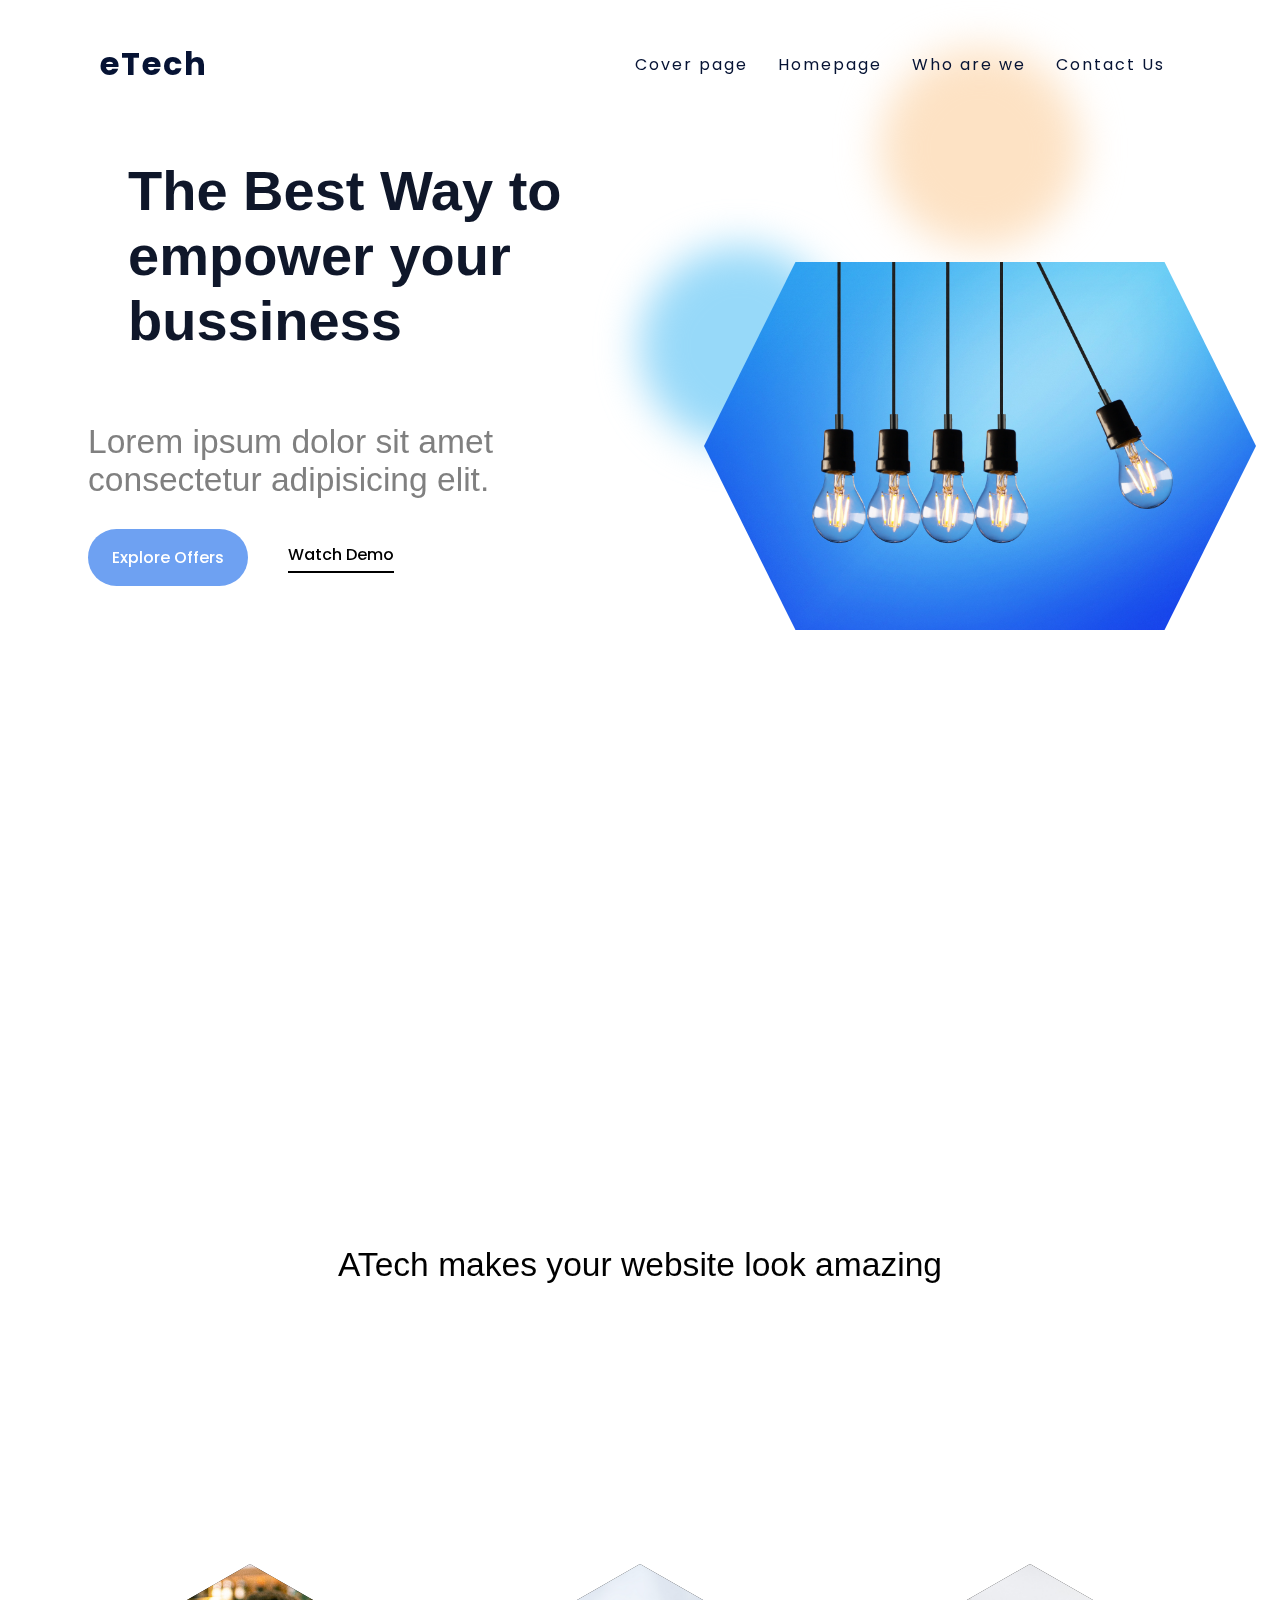
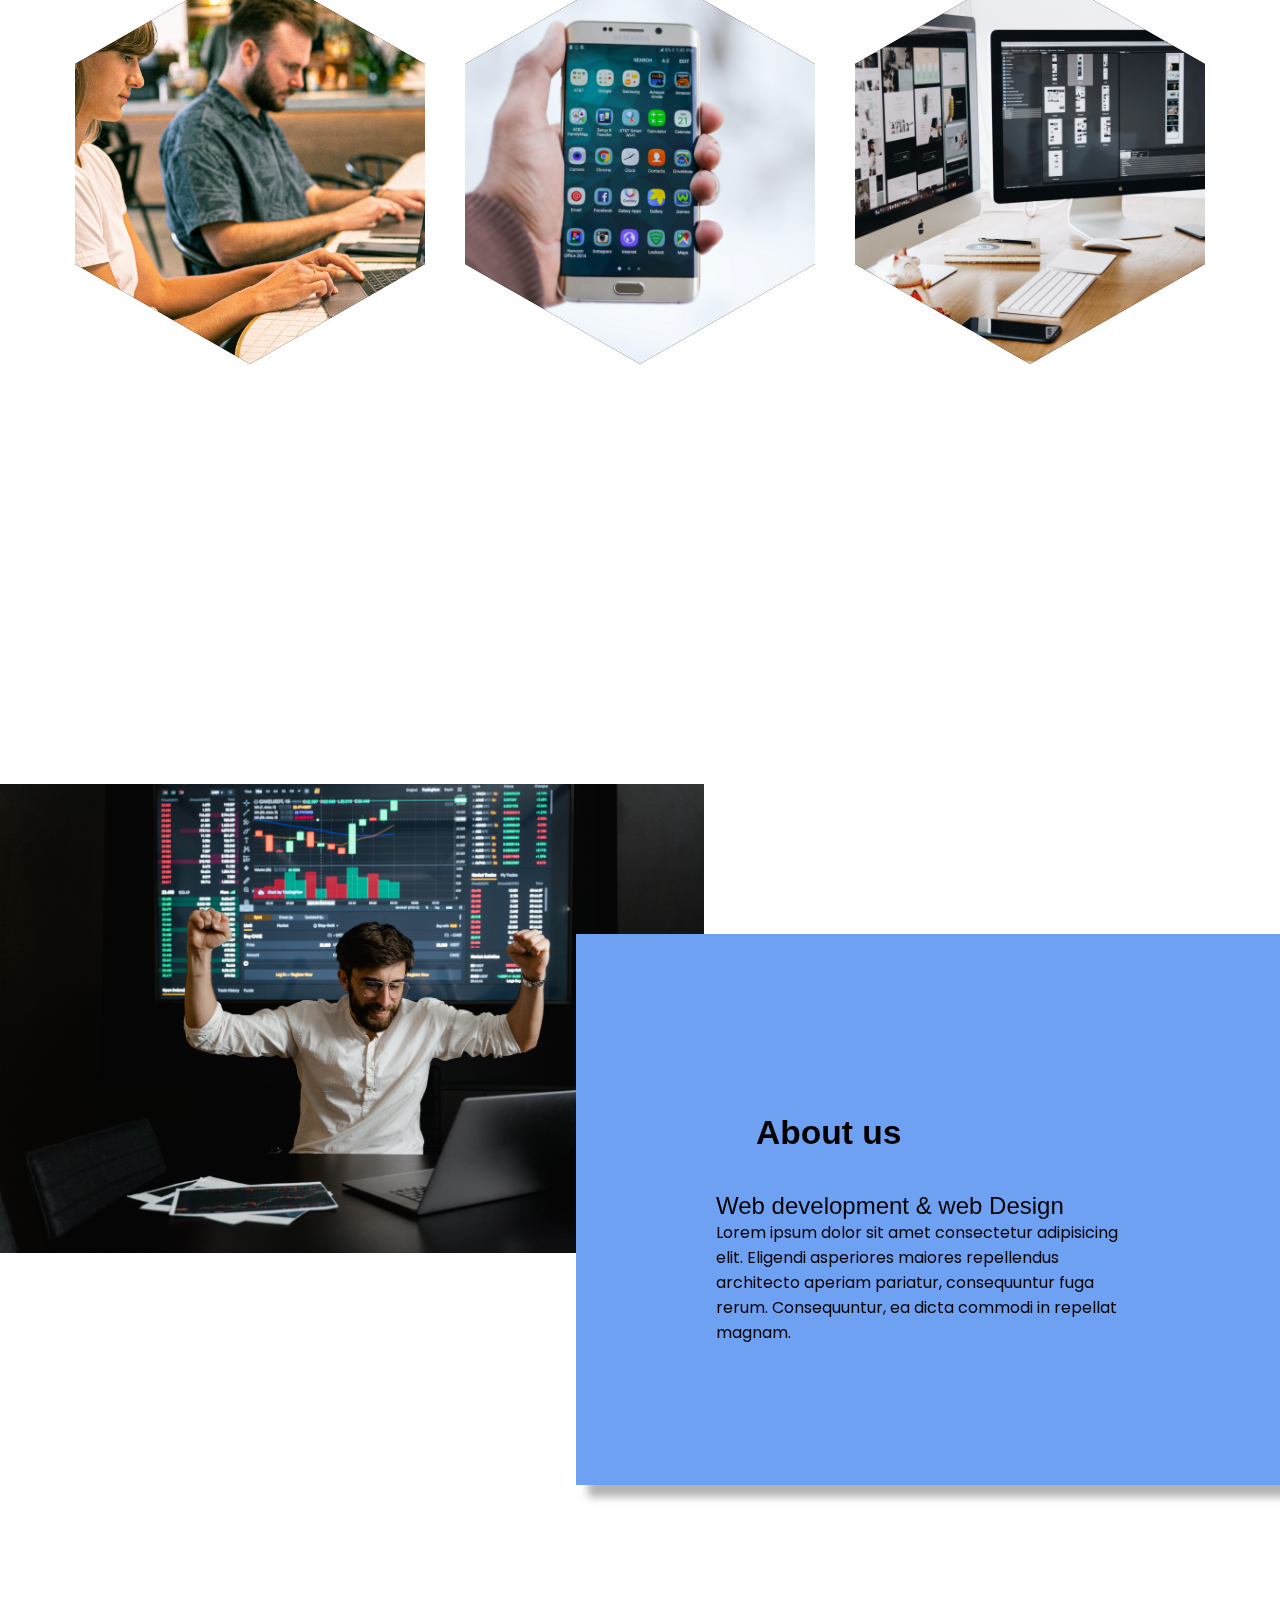
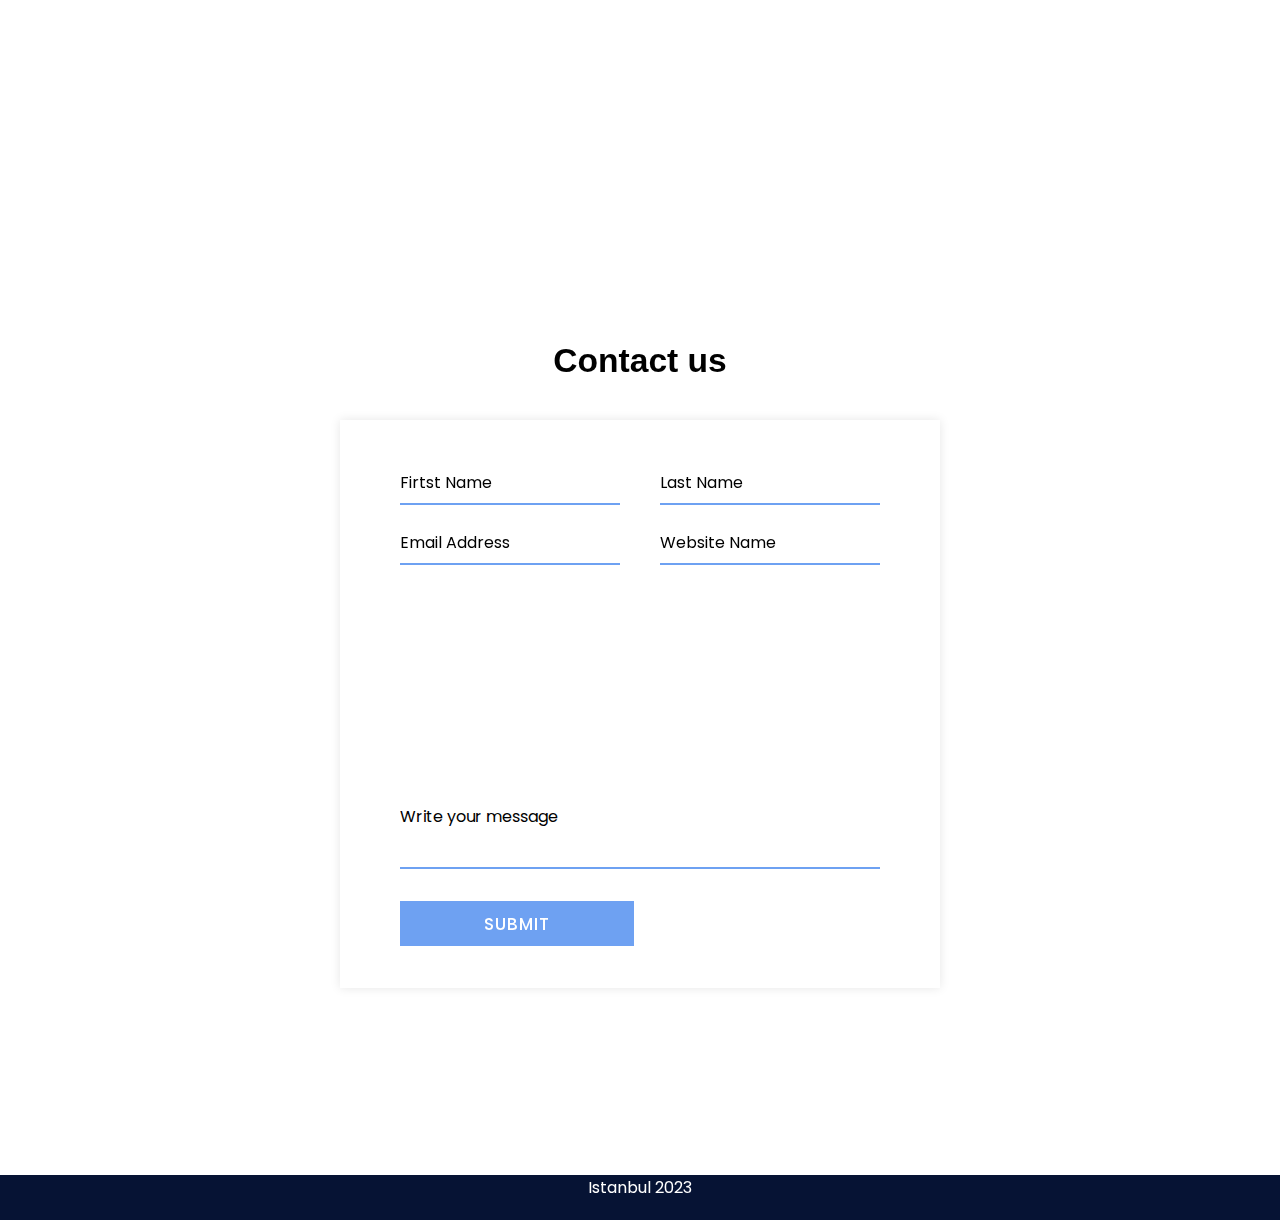
<file: aTech/index.html>
<!DOCTYPE html>
<html lang="en">
  <head>
    <meta charset="UTF-8" />
    <meta http-equiv="X-UA-Compatible" content="IE=edge" />
    <meta name="viewport" content="width=device-width, initial-scale=1.0" />
    <link rel="stylesheet" href="css/style.css" />
    <link
      rel="stylesheet"
      href="https://cdnjs.cloudflare.com/ajax/libs/font-awesome/5.15.3/css/all.min.css"
    />
    <title>aTech</title>
  </head>
  <body>
    <header>
      <a href="#" class="logo">eTech</a>
      <ul class="link">
        <li><a class="active" href="#">Cover page</a></li>
        <li><a href="#home">Homepage</a></li>
        <li><a href="#about">Who are we</a></li>
        <li><a href="#contact">Contact Us</a></li>
      </ul>
      <button class="menu" id="menu-bar">
        <div class="line"></div>
        <div class="line"></div>
        <div class="line"></div>
      </button>
    </header>

    <!-- ===== HOME =====  -->
    <main class="container home_wrapper">
      <section class="home">
        <div class="home__data">
          <h2 class="home__title">The Best Way to empower your bussiness</h2>
          <p class="home__desc">
            Lorem ipsum dolor sit amet consectetur adipisicing elit.
          </p>

          <div class="home__cta">
            <button class="explore__btn">Explore Offers</button>

            <a href="#" class="watch_demo_btn">Watch Demo</a>
          </div>
        </div>
      </section>

      <section class="home__img_wrapper">
        <div class="bg_fade_1"></div>
        <div class="bg_fade_2"></div>

        <img src="./asstets/cov.jpg" alt="hero-img" class="hero_img" />
      </section>
    </main>
    <br /><br />
    <section id="home">
      <h2>ATech makes your website look amazing</h2>
      <div class="home-container">
        <div class="hex-container">
          <div class="hexagon">
            <div class="shape">
              <img src="./asstets/cover1.jpg" />
              <div class="content">
                <div>
                  <h2>Web Development</h2>
                  <p>
                    Lorem, ipsum dolor sit amet consectetur adipisicing elit.
                    Dignissimos cumque nihil exercitationem.
                  </p>
                </div>
              </div>
            </div>
          </div>
          <div class="hexagon">
            <div class="shape">
              <img src="./asstets/cover3.jpg" />

              <div class="content">
                <div>
                  <h2>App Development</h2>
                  <p>
                    Lorem, ipsum dolor sit amet consectetur adipisicing elit.
                    Dignissimos cumque nihil exercitationem.
                  </p>
                </div>
              </div>
            </div>
          </div>

          <div class="hexagon">
            <div class="shape">
              <img src="./asstets/cover2.jpg" />
              <div class="content">
                <div>
                  <h2>Web Design</h2>
                  <p>
                    Lorem, ipsum dolor sit amet consectetur adipisicing elit.
                    Dignissimos cumque nihil exercitationem.
                  </p>
                </div>
              </div>
            </div>
          </div>
        </div>
      </div>
    </section>
    <section id="about">
      <div class="about-content">
        <div class="about-text">
          <h2>About us</h2>
          <h5>Web development & web Design</h5>
          <p>
            Lorem ipsum dolor sit amet consectetur adipisicing elit. Eligendi
            asperiores maiores repellendus architecto aperiam pariatur,
            consequuntur fuga rerum. Consequuntur, ea dicta commodi in repellat
            magnam.
          </p>
          <div class="projects"></div>
        </div>
      </div>
    </section>
    <section id="contact">
      <h2>Contact us</h2>
      <div class="contact-container">
        <form
          action="
        #"
        >
          <div class="form-row">
            <div class="input-data">
              <input type="text" required />
              <div class="underline"></div>
              <label for="">Firtst Name </label>
            </div>
            <div class="input-data">
              <input type="text" required />
              <div class="underline"></div>
              <label for="">Last Name </label>
            </div>
          </div>
          <div class="form-row">
            <div class="input-data">
              <input type="text" required />
              <div class="underline"></div>
              <label for="">Email Address </label>
            </div>
            <div class="input-data">
              <input type="text" required />
              <div class="underline"></div>
              <label for="">Website Name</label>
            </div>
          </div>
          <div class="form-row">
            <div class="input-data textarea">
              <textarea name="30" id="" cols="30" rows="10" required></textarea>
              <div class="underline"></div>
              <label for=""> Write your message</label>
            </div>
          </div>

          <div class="form-row submit-btn">
            <div class="input-data">
              <div class="inner"></div>
              <input type="submit" value="submit" />
            </div>
          </div>
        </form>
      </div>
    </section>

    <footer>
      <p>Istanbul 2023</p>
    </footer>

    <!-- ===== SCRIPT.JS ===== -->
    <script src="./js/script.js"></script>
  </body>
</html>
</file>
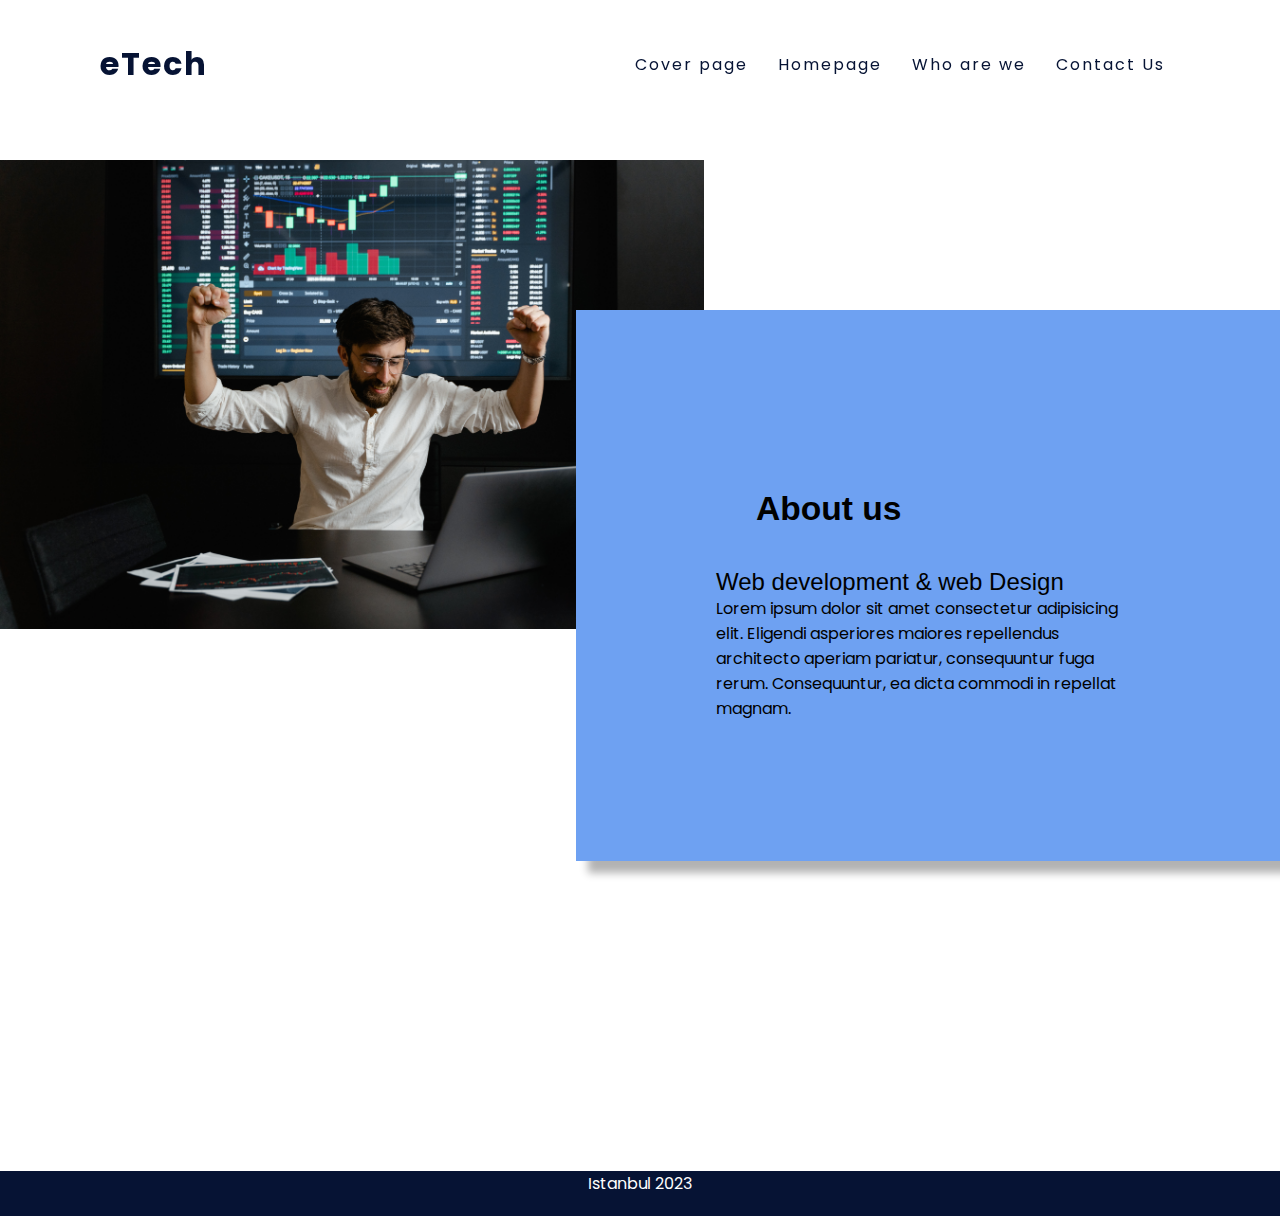
<file: aTech/about.html>
<!DOCTYPE html>
<html lang="en">
  <head>
    <meta charset="UTF-8" />
    <meta http-equiv="X-UA-Compatible" content="IE=edge" />
    <meta name="viewport" content="width=device-width, initial-scale=1.0" />
    <link rel="stylesheet" href="css/style.css" />
    <link
      rel="stylesheet"
      href="https://cdnjs.cloudflare.com/ajax/libs/font-awesome/5.15.3/css/all.min.css"
    />
    <title>aTech</title>
  </head>
  <body>
    <header>
      <a href="#" class="logo">eTech</a>
      <ul class="link">
        <li><a class="active" href="index.html">Cover page</a></li>
        <li><a href="home.html">Homepage</a></li>
        <li><a href="about.html">Who are we</a></li>
        <li><a href="contact.html">Contact Us</a></li>
      </ul>
      <button class="menu" id="menu-bar">
        <div class="line"></div>
        <div class="line"></div>
        <div class="line"></div>
      </button>
    </header>

    <section id="about">
      <div class="about-content">
        <div class="about-text">
          <h2>About us</h2>
          <h5>Web development & web Design</h5>
          <p>
            Lorem ipsum dolor sit amet consectetur adipisicing elit. Eligendi
            asperiores maiores repellendus architecto aperiam pariatur,
            consequuntur fuga rerum. Consequuntur, ea dicta commodi in repellat
            magnam.
          </p>
          <div class="projects"></div>
        </div>
      </div>
    </section>

    <footer>
      <p>Istanbul 2023</p>
    </footer>

    <!-- ===== SCRIPT.JS ===== -->
    <script src="./js/script.js"></script>
  </body>
</html>
</file>
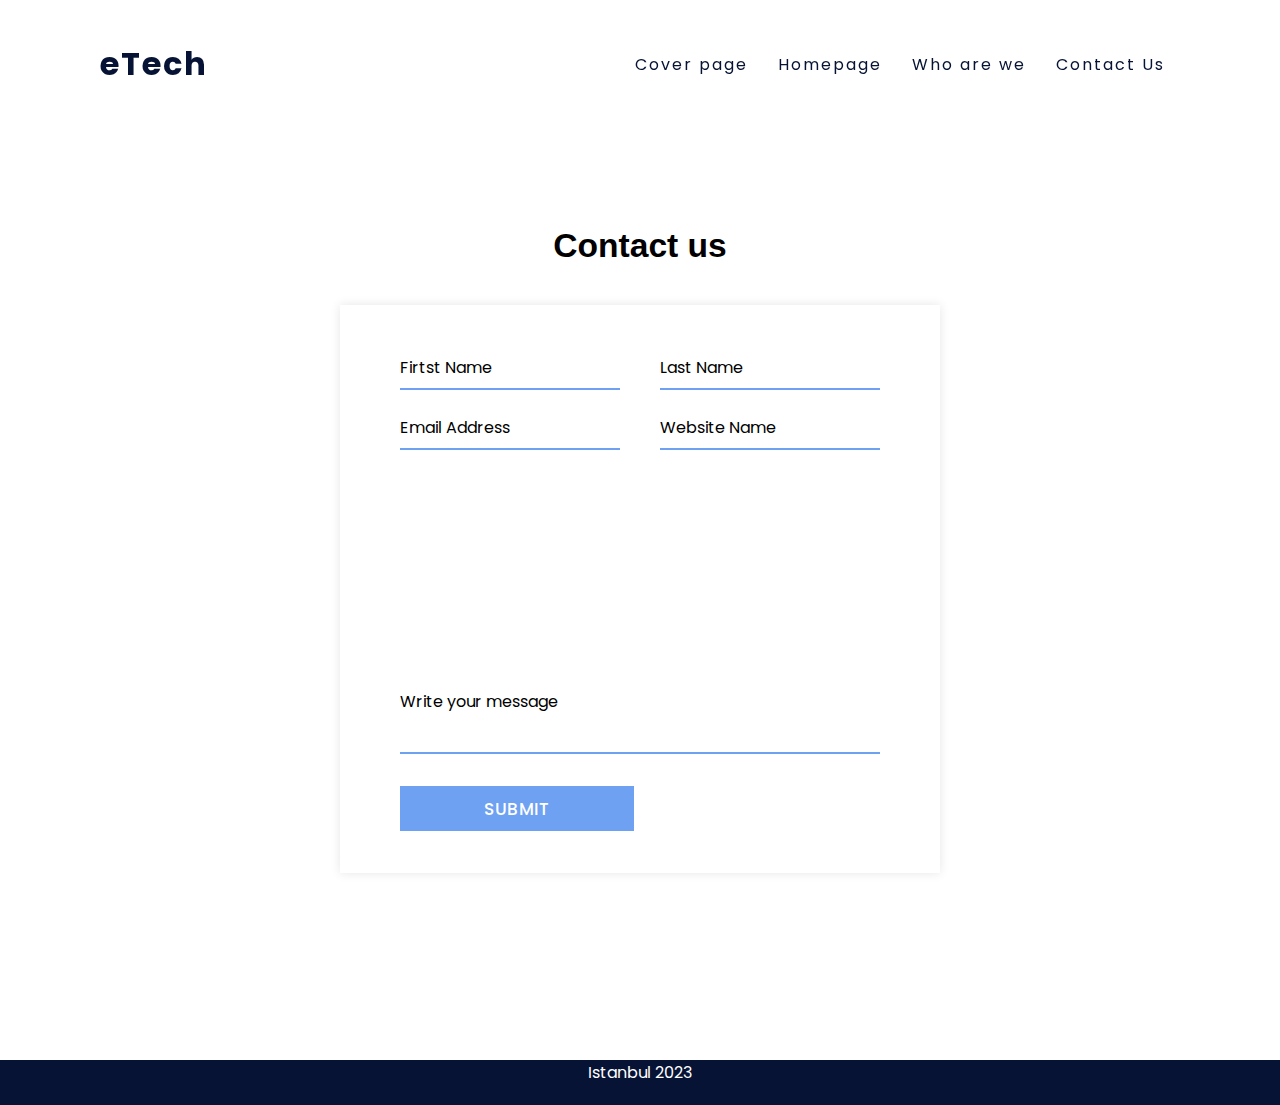
<file: aTech/contact.html>
<!DOCTYPE html>
<html lang="en">
  <head>
    <meta charset="UTF-8" />
    <meta http-equiv="X-UA-Compatible" content="IE=edge" />
    <meta name="viewport" content="width=device-width, initial-scale=1.0" />
    <link rel="stylesheet" href="css/style.css" />
    <link
      rel="stylesheet"
      href="https://cdnjs.cloudflare.com/ajax/libs/font-awesome/5.15.3/css/all.min.css"
    />
    <title>aTech</title>
  </head>
  <body>
    <header>
      <a href="#" class="logo">eTech</a>
      <ul class="link">
        <li><a class="active" href="index.html">Cover page</a></li>
        <li><a href="home.html">Homepage</a></li>
        <li><a href="about.html">Who are we</a></li>
        <li><a href="contact.html">Contact Us</a></li>
      </ul>
      <button class="menu" id="menu-bar">
        <div class="line"></div>
        <div class="line"></div>
        <div class="line"></div>
      </button>
    </header>

    <section id="contact">
      <h2>Contact us</h2>
      <div class="contact-container">
        <form
          action="
        #"
        >
          <div class="form-row">
            <div class="input-data">
              <input type="text" required />
              <div class="underline"></div>
              <label for="">Firtst Name </label>
            </div>
            <div class="input-data">
              <input type="text" required />
              <div class="underline"></div>
              <label for="">Last Name </label>
            </div>
          </div>
          <div class="form-row">
            <div class="input-data">
              <input type="text" required />
              <div class="underline"></div>
              <label for="">Email Address </label>
            </div>
            <div class="input-data">
              <input type="text" required />
              <div class="underline"></div>
              <label for="">Website Name</label>
            </div>
          </div>
          <div class="form-row">
            <div class="input-data textarea">
              <textarea name="30" id="" cols="30" rows="10" required></textarea>
              <div class="underline"></div>
              <label for=""> Write your message</label>
            </div>
          </div>

          <div class="form-row submit-btn">
            <div class="input-data">
              <div class="inner"></div>
              <input type="submit" value="submit" />
            </div>
          </div>
        </form>
      </div>
    </section>

    <footer>
      <p>Istanbul 2023</p>
    </footer>

    <!-- ===== SCRIPT.JS ===== -->
    <script src="./js/script.js"></script>
  </body>
</html>
</file>
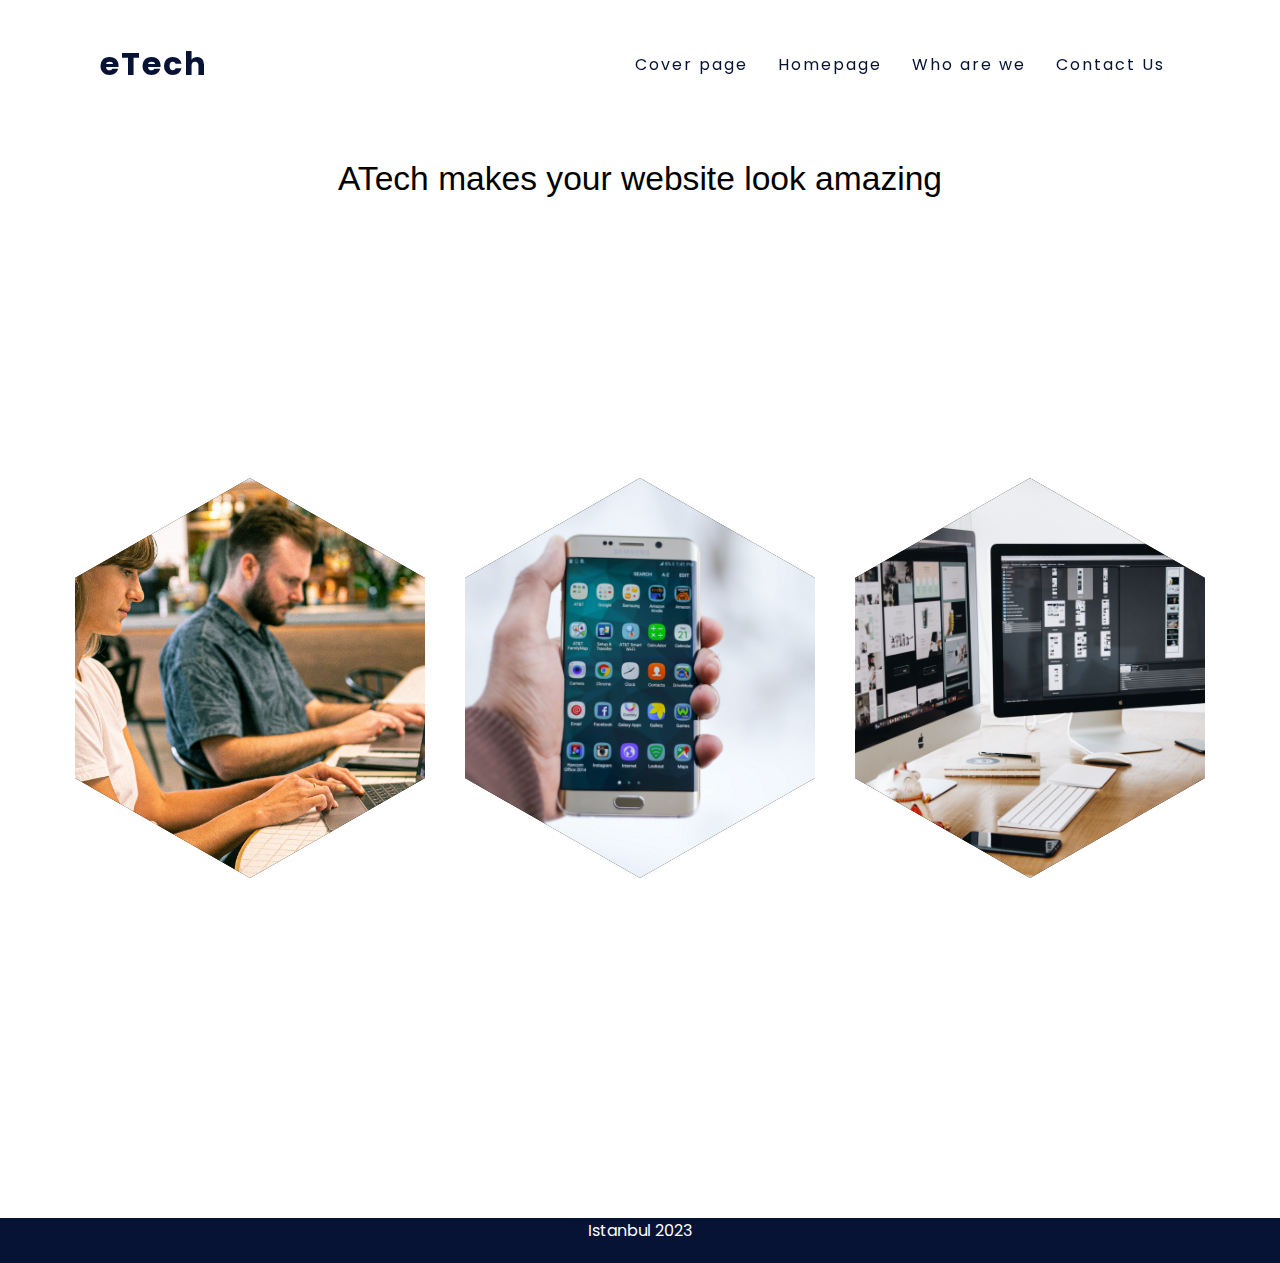
<file: aTech/home.html>
<!DOCTYPE html>
<html lang="en">
  <head>
    <meta charset="UTF-8" />
    <meta http-equiv="X-UA-Compatible" content="IE=edge" />
    <meta name="viewport" content="width=device-width, initial-scale=1.0" />
    <link rel="stylesheet" href="css/style.css" />
    <link
      rel="stylesheet"
      href="https://cdnjs.cloudflare.com/ajax/libs/font-awesome/5.15.3/css/all.min.css"
    />
    <title>aTech</title>
  </head>
  <body>
    <header>
      <a href="#" class="logo">eTech</a>
      <ul class="link">
        <li><a class="active" href="index.html">Cover page</a></li>
        <li><a href="home.html">Homepage</a></li>
        <li><a href="about.html">Who are we</a></li>
        <li><a href="contact.html">Contact Us</a></li>
      </ul>
      <button class="menu" id="menu-bar">
        <div class="line"></div>
        <div class="line"></div>
        <div class="line"></div>
      </button>
    </header>

    <section id="home">
      <h2>ATech makes your website look amazing</h2>
      <div class="home-container">
        <div class="hex-container">
          <div class="hexagon">
            <div class="shape">
              <img src="./asstets/cover1.jpg" />
              <div class="content">
                <div>
                  <h2>Web Development</h2>
                  <p>
                    Lorem, ipsum dolor sit amet consectetur adipisicing elit.
                    Dignissimos cumque nihil exercitationem.
                  </p>
                </div>
              </div>
            </div>
          </div>
          <div class="hexagon">
            <div class="shape">
              <img src="./asstets/cover3.jpg" />

              <div class="content">
                <div>
                  <h2>App Development</h2>
                  <p>
                    Lorem, ipsum dolor sit amet consectetur adipisicing elit.
                    Dignissimos cumque nihil exercitationem.
                  </p>
                </div>
              </div>
            </div>
          </div>

          <div class="hexagon">
            <div class="shape">
              <img src="./asstets/cover2.jpg" />
              <div class="content">
                <div>
                  <h2>Web Design</h2>
                  <p>
                    Lorem, ipsum dolor sit amet consectetur adipisicing elit.
                    Dignissimos cumque nihil exercitationem.
                  </p>
                </div>
              </div>
            </div>
          </div>
        </div>
      </div>
    </section>

    <footer>
      <p>Istanbul 2023</p>
    </footer>

    <!-- ===== SCRIPT.JS ===== -->
    <script src="./js/script.js"></script>
  </body>
</html>
</file>
<file: aTech/css/style.css>
@import url("https://fonts.googleapis.com/css2?family=Inter:wght@400;600;700&family=Poppins:wght@200;400;600&display=swap");
*,
*::before,
*::after {
  margin: 0;
  padding: 0;
  box-sizing: border-box;
  font-family: "Poppins", sans-serif;
  font-weight: 400;
  transition: 0.3s ease-in-out;
  -webkit-transition: 0.3s ease-in-out;
  -moz-transition: 0.3s ease-in-out;
  -ms-transition: 0.3s ease-in-out;
  -o-transition: 0.3s ease-in-out;
  text-decoration: none;
  list-style: none;
}

html {
  scroll-behavior: smooth;
  transition: all 0.5 ease;
  overflow-x: hidden;
}

:root {
  /* ===== HEADER HEIGHT ==== */
  --header-height: 5.5em;

  /* ===== COLOR ==== */
  --body-bg: #fff;
  --black-clr: #000;
  --pill: #ee6455;
  --explore-course-btn: #6ea1f2;
  --footer-card-wrapper-bg: #061334;
  --footer-card-bg: #fff;
  --title-clr: #0f172a;
  --b-side-fade-bg: #97d9f9;
  --g-side-fade-bg: #fde2c4;

  /* ===== FONT SIZE ==== */
  --normal-font-size: 1.1em;
  --lg-font-size: 2.2em;
  --medium-font-size: 1em;
  --sm-font-size: 0.77;
}

@media screen and (min-width: 768px) {
  :root {
    --normal-font-size: 1.5em;
    --lg-font-size: 3.5em;
    --medium-font-size: 2.1em;
    --sm-font-size: 0.88;
  }
}

/* ===== HTML RESET ==== */
body {
  background-color: var(--body-bg);
  margin: 0;
  padding: 0;
  scroll-snap-type: y mandatory;
  overflow-y: scroll;
}

ul li {
  list-style-type: none;
  margin: 0;
  padding: 0;
}
a {
  text-decoration: none;
}
button {
  background-color: transparent;
  border: none;
  cursor: pointer;
  outline: none;
}
button:focus {
  outline: none;
}
h1,
h2,
h5 {
  margin: 0;
}
h2 {
  font-size: 2.3rem;
  padding: 2.5rem;
  font-size: var(--medium-font-size);
  font-weight: 800;
  font-family: "Mulish", sans-serif;
}
h5 {
  font-size: var(--normal-font-size);
  font-weight: 400;
  font-family: "Mulish", sans-serif;
}
img {
  max-width: 100%;
  height: auto;
  display: block;
}
/* ===== HEADER ==== */
header {
  position: fixed;
  top: 0;
  left: 0;
  width: 100%;
  display: flex;
  justify-content: space-between;
  align-items: center;
  transition: 0.6s;
  padding: 40px 100px;
  z-index: 100;
}

header.sticky {
  padding: 5px 100px;
  background: #fff;
}

header .logo {
  position: relative;
  font-weight: 700;
  color: var(--footer-card-wrapper-bg);
  text-decoration: none;
  font-size: 2em;

  letter-spacing: 2px;
  transition: 0.6s;
}

header ul {
  position: relative;
  display: flex;
  justify-content: center;
  align-items: center;
}

header ul li {
  position: relative;
  list-style: none;
}

header ul li a {
  position: relative;
  margin: 0 15px;
  text-decoration: none;
  color: var(--footer-card-wrapper-bg);
  letter-spacing: 2px;
  font-weight: 500px;
  transition: 0.5s;
}

header.sticky .logo,
header.sticky ul li a {
  color: #000;
}

.menu {
  margin: 15px;
  cursor: pointer;
  display: none;
  z-index: 200;
}
.menu div {
width: 25px;
height: 5px;
background-color: #000;
margin: 5px;
}



@media (max-width:768px) {
 
  header ul.link {
    position: absolute;

    top:20%;
    right: 0;
    left: 0;
    width: 100%;
    height: 50vh;
    line-height: 2rem;
    flex-direction: column;
    padding: 5rem auto;
    justify-content: center;
    align-items: center;
    background-color: #ee6455;
    display: none;
  }
  header ul.link.active{
display: block;
  }
  
}


.moveRight.logo {
  animation: moveRight 2.5s linear;
}

.moveLeft.link {
  animation: moveLeft 2.5s;
}

@keyframes moveLeft {
  0% {
    transform: translateX(0px);
  }

  30% {
    transform: translateX(-400px);
    opacity: 0;
  }

  80% {
    transform: translateX(-400px);
    opacity: 0;
  }

  100% {
    transform: translateX(0px);
    opacity: 1;
  }
}

@keyframes moveRight {
  0% {
    transform: translateX(0px);
  }

  30% {
    transform: translateX(500px);
  }

  80% {
    transform: translateX(500px);
  }

  100% {
    transform: translateX(0px);
  }
}

.container {
  max-width: 1200px;
  margin: 0 auto;
  
}


/* ===== HOME ===== */

.home_wrapper {
  height: calc(var(--header-height) + 100vh);
  display: grid;
  grid-template-columns: 100%;
  row-gap: 3em;
  margin-top: 3em;
}
.home {
  position: relative;
  text-align: center;
}

.home__data {
  display: flex;
  flex-direction: column;
  row-gap: 1.9em;
  margin-top: 1.35em;
}
.home__title {
  color: var(--title-clr);
  font-size: var(--lg-font-size);
  font-weight: 800;
  font-family: "Mulish", sans-serif;
}
.home__desc {
  font-family: "Quicksand", sans-serif;
  font-weight: 500;
  color: gray;
  font-size: var(--medium-font-size);
}

.home__cta {
  display: flex;
  align-items: center;
  justify-content: center;
  column-gap: 1.5em;
}
.explore__btn {
  background-color: var(--explore-course-btn);
  padding: 1em 1.5em;
  color: #fff;
  font-weight: 500;
  border-radius: 2em;
  font-size: var(--sm-font-size);
}
.explore__btn:hover {
  background-color: #44619c;
}
.watch_demo_btn {
  color: var(--black-clr);
  font-weight: 500;
  display: inline-block;
  position: relative;
  padding-bottom: 0.25em;
  border-bottom: 2px solid var(--black-clr);
}

.home__img_wrapper {
  position: relative;
  display: grid;
  justify-content: center;
  align-content: center;
}
.bg_fade_1 {
  background-color: var(--b-side-fade-bg);
  width: 200px;
  height: 200px;
  border-radius: 50%;
  position: absolute;
  bottom: 0;
  left: 0;
  filter: blur(20px);
  z-index: -1;
}
.bg_fade_2 {
  background-color: var(--g-side-fade-bg);
  width: 200px;
  height: 200px;
  border-radius: 50%;
  position: absolute;
  top: 0;
  right: 0;
  filter: blur(20px);
  z-index: -1;
}
.hero_img {
  transform: translateX(2.5em);
  width: 400px;
  height: 400px;
  object-fit: contain;
  clip-path: polygon(25% 0%, 75% 0%, 100% 50%, 75% 100%, 25% 100%, 0% 50%);
}

#home {
  text-align: center;
  margin: 5rem 0;
}

#home h2 {
  padding-top: 5rem;
  font-weight: 200;
}
.home-container {
  display: flex;
  justify-content: center;
  align-items: center;
  min-height: 100vh;
}

.hex-container {
  position: relative;
  display: flex;
  justify-content: center;
  align-items: center;
  flex-wrap: wrap;
}

.home-container .hexagon {
  position: relative;
  width: 350px;
  height: 400px;
  margin: 50px 20px 70px;
}

.home-container .hexagon::before {
  content: " ";
  position: absolute;
  bottom: -70px;
  width: 100%;
  height: 60px;
  background: radial gradient (rgba(0, 0, 0, 0.15), transparent, transparent);
  border-radius: 50%;
  transition: 0.5s;
}

.home-container .hexagon:hover::before {
  opacity: 0.8;
  transition: scale(0.8);
}

.home-container .hexagon .shape {
  position: absolute;
  top: 0;
  left: 0;
  width: 100%;
  height: 100%;
  background: #000;
  clip-path: polygon(0 25%, 50% 0, 100% 25%, 100% 75%, 50% 100%, 0 75%);
  transition: 0.5s;
}

.home-container .hexagon:hover .shape {
  transform: translateY(-30px);
}

.home-container .hexagon .shape img {
  position: absolute;
  top: 0;
  left: 0;
  width: 100%;
  height: 100%;
  object-fit: cover;
}

.home-container .hexagon .shape .content {
  position: absolute;
  top: 0;
  left: 0;
  width: 100%;
  height: 100%;
  display: flex;
  justify-content: center;
  align-items: center;
  padding: 20px;
  text-align: center;
  background: linear-gradient(45deg, #03a9f4, rgba(3, 169, 244, 0.5));
  color: #fff;
  opacity: 0;
  transition: 0.5s;
  padding-bottom: 5rem;
}

.home-container .hexagon:hover .shape .content {
  opacity: 1;
}

#about {
  margin: 5rem 0;
  padding: 5rem 0;
  min-height: 80vh;
  display: flex;
  align-items: center;
  justify-content: center;
}

.about-content {
  background: url(./../asstets/cover.jpg) no-repeat;
  background-size: 55%;
  overflow: hidden;
  padding: 150px 0;
}
.about-text {
  width: 55%;
  float: right;
  background-color: var(--explore-course-btn);
  padding: 140px;
  box-shadow: 12px 12px 8px rgba(0, 0, 0, 0.3);

  color: var(--black-clr);
}

#contact {
  margin: 5rem 0;
  display: flex;
  flex-direction: column;
  align-items: center;
  justify-content: center;
  min-height: 100vh;
  padding: 40px;
}


.contact-container {
  background: var(--body-bg);
  width: 50%;
  min-width: 450px;
  padding: 25px 40px 10px 40px;
box-shadow: 0px 0px 10px rgba(0, 0, 0, 0.1);
}

.contact-container form {
  padding: 30px 0 0 0 0;
}


.contact-container form .form-row {
  display: flex;
  margin: 32px 0;
}

.contact-container .form-row  .input-data {
  width: 100%;
  height: 40%;
  margin: 0 20px;
  position: relative;
}

form .form-row .textarea {
  height: 70px;
}


.input-data input,
.textarea textarea {
  display: block;
  height: 100%;
  width: 100%;
  border: none;
  font-size: 17px;
  border-bottom: 2px solid rgba(0, 0, 0, 0.12);

}

.input-data input:focus ~ label, 
.textarea textarea:focus ~ label ,
.input-data input:valid ~ label, 
.textarea textarea:valid ~ label {
  transform: translateY(-20px);
  color: var(--explore-course-btn);
  font-size: 14px;
}
.textarea textarea {
  resize: none;

  padding-top: 10px;
}

.input-data label {
  position: absolute;
  bottom: 10px;
  font-size: 16px;
  pointer-events: none;
  transition: all 0.3s ease;

}

.textarea label {
  width: 100%;
  bottom: 40px;
  background: #fff;
}

.input-data .underline {
  position: absolute;
  bottom: 0;
  height: 2px;
  width: 100%;
  background: var(--explore-course-btn);

}

.input-data .underline::before,
.input-data .underline ::after {
  position: absolute;
  content: "";
  height: 100%;
  width: 100%;
  background: var(--footer-card-wrapper-bg);
  transform: scale(0);
  transform-origin: center;
  transition: transform 0.3s ease;
}

.input-data input:focus ~ .underline::before,.underline ::after, 
.textarea textarea:focus ~ .underline::before,.underline ::after,
.input-data input:valid ~ .underline::before,.underline ::after, 
.textarea textarea:valid ~ .underline::before,.underline ::after{
 transform: scaleX(1);
}


.submit-btn .input-data {
  height: 45px !important;
  width: 45% !important;
  overflow: hidden;
}

.submit-btn .input-data .inner {
  height: 100%;
  width: 300%;
  position: absolute;
  left: -100%;
  background: var(--explore-course-btn);
  transition: all 0.3s;
}

.submit-btn .input-data:hover .inner {
  left: 0;
  background: var(--footer-card-wrapper-bg);
}

.submit-btn .input-data input{
  position: relative;
  z-index: 2;
  background: none;
  border: none;
  color: #fff;
  font-size: 17px;
  font-weight: 500;
  text-transform: uppercase;
  letter-spacing: 1px;
  cursor: pointer;
}
footer {
  background-color: var(--footer-card-wrapper-bg);
  text-align: center;
  height: 5vh;
  color: #fff;
}
/* ===== RESPONSIVE MEDIA QURIES ==== */

@media screen and (max-width: 120px) {
  .about-text {
    padding: 80px;
  }
}

@media screen and (max-width: 600px) {

  .about-content {
    padding: 0;
    width: 100%;
   
  }
  .about-text{
    padding: 60px;
    width: 100%;
  }
  .contact-container form {

    padding: 10px 0 0 0 0;
  }

  .contact-container form .form-row {
    display: block;
  }
  form .form-row .input-data {
    margin: 35px 0 !important;
  }
  .submit-btn .input-data{
    width: 40% !important;


  }
}



  
  @media screen and (max-width: 1000px) {

    .menu{
      display: block;
    }


   .nav-links{
      position: fixed;
      width: 100%;
      height: 100vh;
      background: royalblue;
      left: -100%;
      top: 80px;
      text-align: center;
      flex-direction: column;
      justify-content: space-evenly;
      transition: all .5s;
    }
   .active{
     left: 0;}

    .nav-links li a {
      font-size: 20px;
    }
    nav ul li a,  nav ul li a:hover,  nav ul li a.active {
       background: none;
       color: var(--body-bg);
    }

   
 
    .about-content{
       background-size: 100%;
       padding: 100px 40px;}
    .about-text {
       width: 100%;

      }   
      
      

    }


@media screen and (max-width: 1200px) {
  .container {
    margin-right: 1em;
    margin-left: 1em;
  }
}


@media screen and (min-width: 991px) {
  
  .home_wrapper {
    display: grid;
    grid-template-columns: repeat(2, 1fr);
    row-gap: 2em;
    padding: 0 3em;
  }
  .home {
    position: relative;
    text-align: start;
    padding-top: 3em;
  }

  .home__offer {
    justify-content: start;
  }
  .home__desc {
    width: 80%;
  }
  .home__cta {
    justify-content: start;
    column-gap: 2.5em;
  }

  .home__img_wrapper {
    position: relative;
    display: grid;
    justify-content: right;
  }
  .bg_fade_1 {
    top: 20%;
  }
  .bg_fade_2 {
    right: 7em;
  }
  .hero_img {
    transform: translateY(-6em) translateX(4em);
    width: 555px;
    height: 555px;
    object-fit: contain;
  }
</file>
